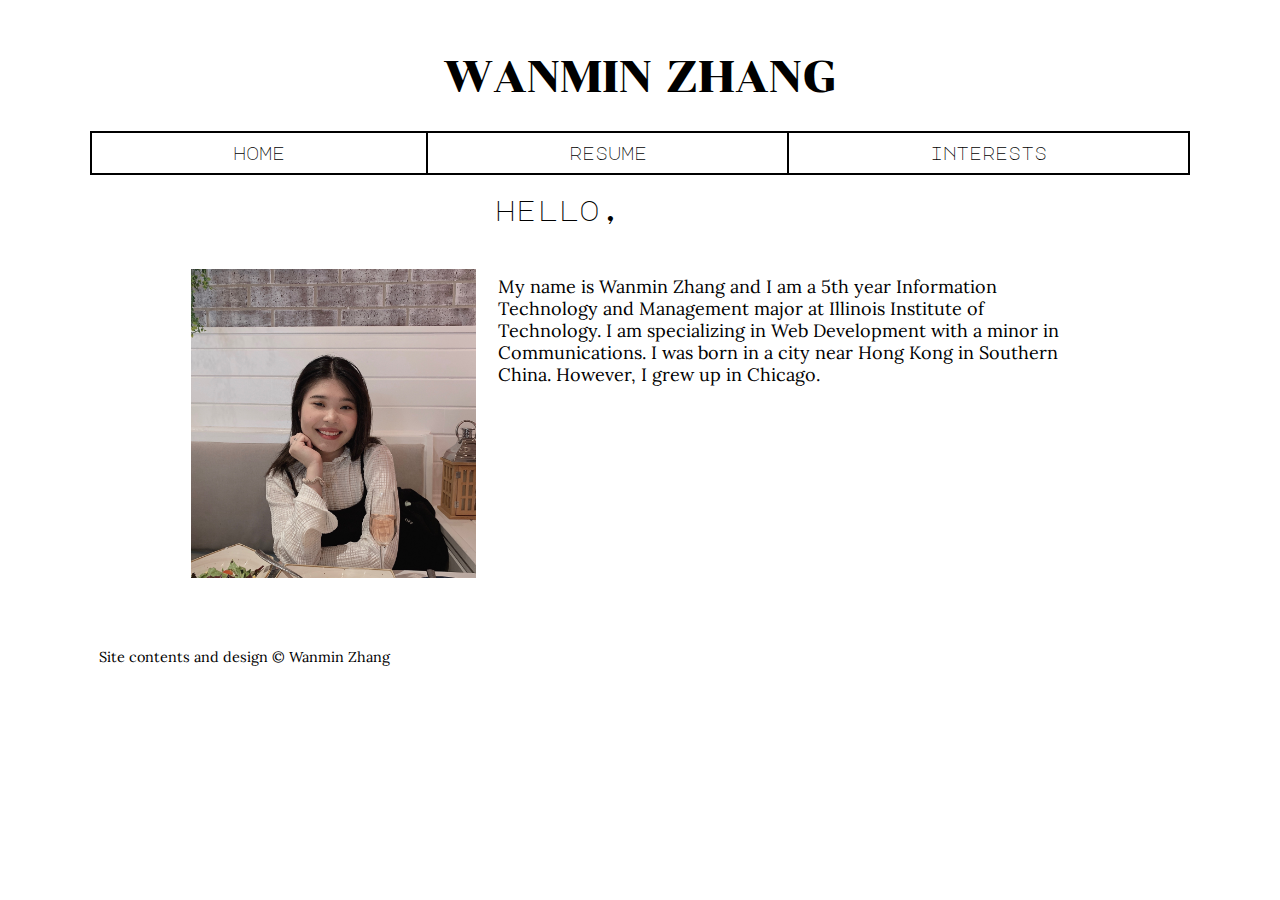
<file: index.html>
<!DOCTYPE html>
<html lang="en">
<head>
  <meta charset="utf-8" />
  <title>Wanmin Zhang</title>
  <meta name="viewport" content="width=device-width,initial-scale=1.0,shrink-to-fit=no" />
  <link rel="stylesheet" href="assets/css/screen.css" />
</head>
<body>
  <header id="header">
    <h1>Wanmin Zhang</h1>
    <nav id="navigation">
      <ul class="nav">
        <li><a id="nav-home" href="">Home</a></li>
        <li><a id="nav-resume" href="resume/">Resume</a></li>
        <li><a id="nav-interests" href="interests/">Interests</a></li>
      </ul>
    </nav>
  </header>
  <main id="content">
    <section id="introduction">
      <h2>Hello,</h2>
      <figure class="photo">
        <img src="assets/img/self.jpg" alt="Photo of myself" />
        <figcaption>
          Picture of me at brunch.
        </figcaption>
      </figure>
      <p id="about">
        My name is Wanmin Zhang and I am a 5th year Information Technology
        and Management major at Illinois Institute of Technology. I am specializing
        in Web Development with a minor in Communications. I was born in a city
        near Hong Kong in Southern China. However, I grew up in Chicago.
      </p>
    </section>
  </main>
  <footer id="footer">
    <p class="copyright">
      Site contents and design &copy; Wanmin Zhang
    </p>
  </footer>
</body>
</html>
</file>
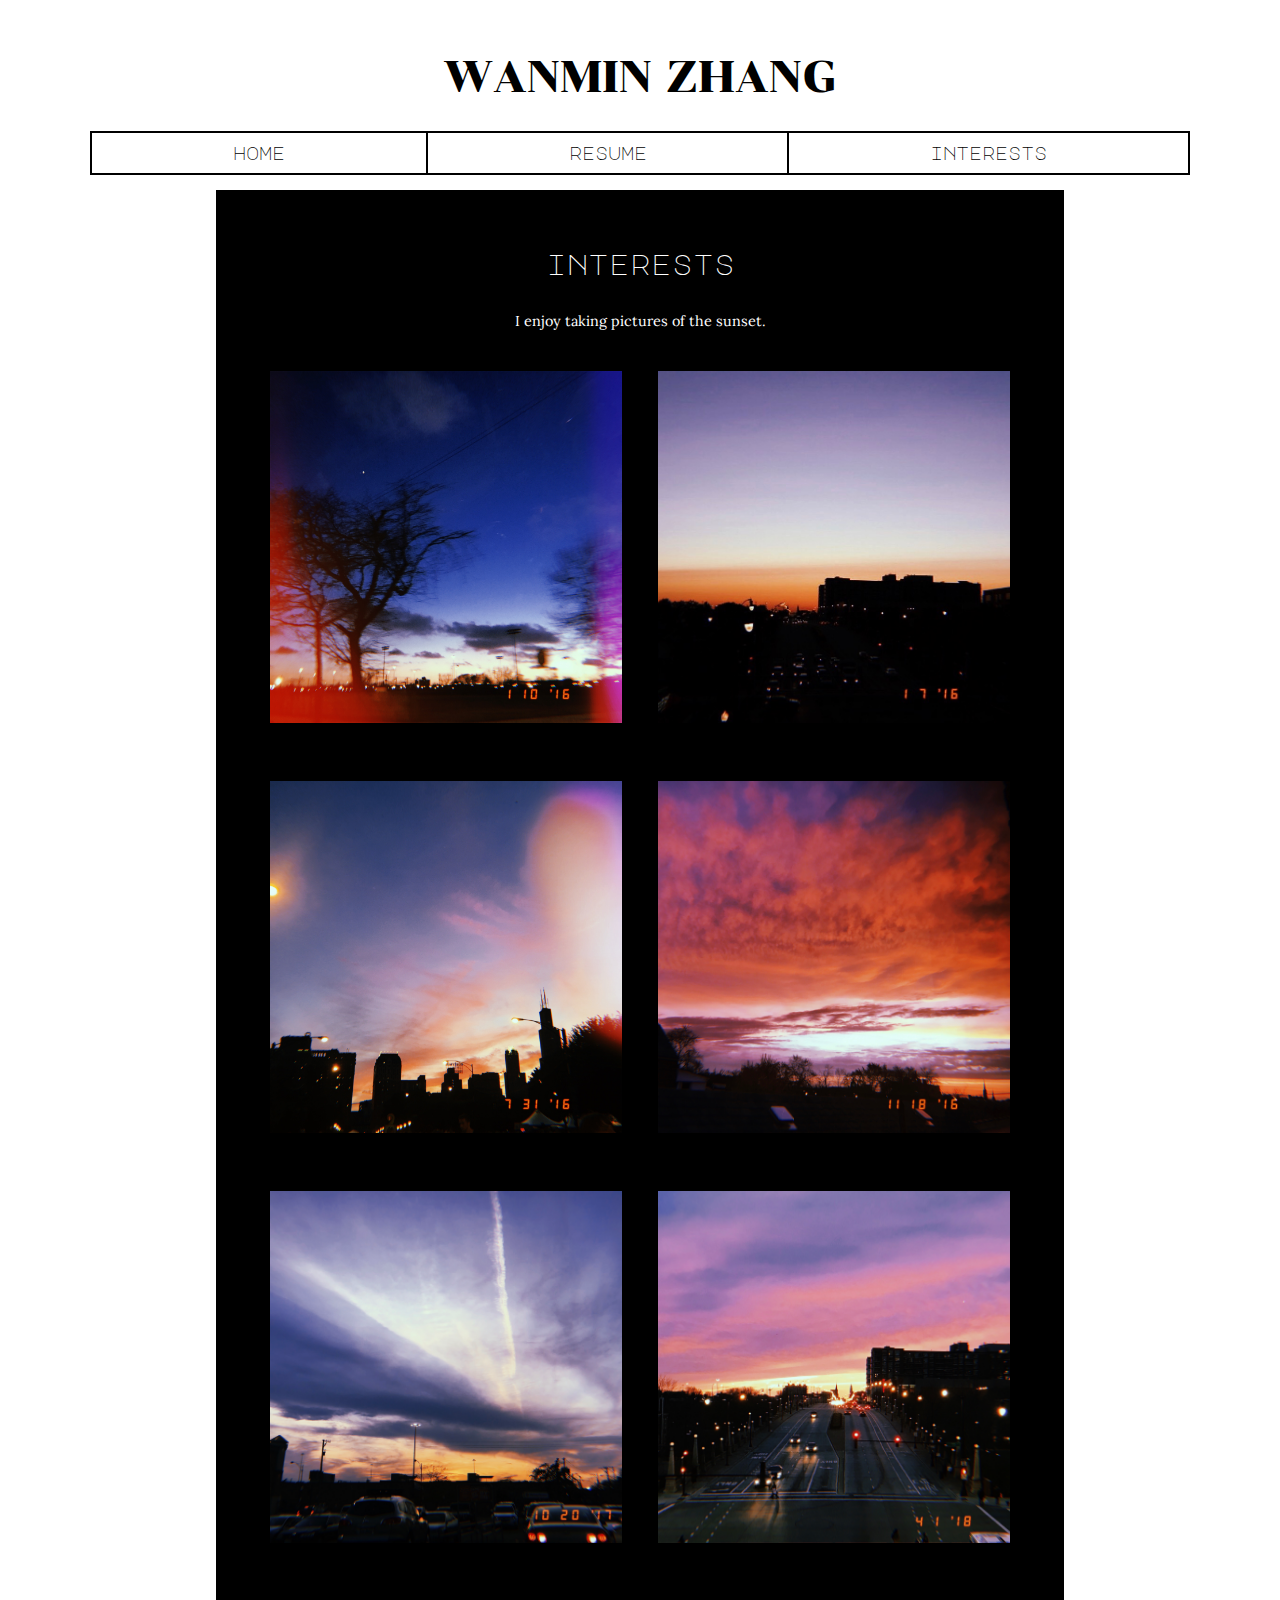
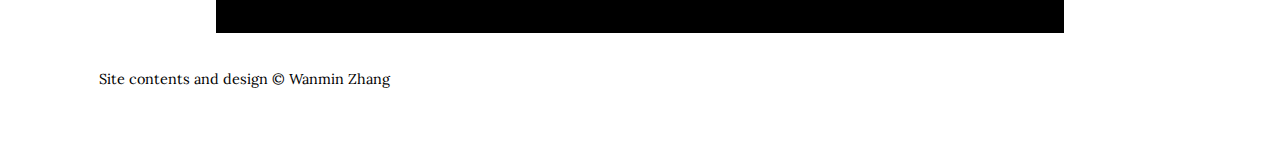
<file: interests/index.html>
<!DOCTYPE html>
<html lang="en">
<head>
  <meta charset="utf-8" />
  <title>Wanmin Zhang</title>
  <meta name="viewport" content="width=device-width,initial-scale=1.0,shrink-to-fit=no" />
  <link rel="stylesheet" href="../assets/css/screen.css" />
</head>
<body>
  <header id="header">
    <h1>Wanmin Zhang</h1>
    <nav id="navigation">
      <ul class="nav">
        <li><a id="nav-home" href="../">Home</a></li>
        <li><a id="nav-resume" href="/resume">Resume</a></li>
        <li><a id="nav-interests" href="">Interests</a></li>
      </ul>
    </nav>
  </header>
  <main id="experience">
    <section id="interests">
      <h2>Interests</h2>
      <p>
        I enjoy taking pictures of the sunset.
      </p>
      <figure class="gallery">
        <ul class="images">
          <li>
            <img src="../assets/img/sunset-01.jpg" alt="Photo of the sunset" />
          </li>
          <li>
            <img src="../assets/img/sunset-02.jpg" alt="Photo of the sunset" />
          </li>
          <li>
            <img src="../assets/img/sunset-03.jpg" alt="Photo of the sunset" />
          </li>
          <li>
            <img src="../assets/img/sunset-04.jpg" alt="Photo of the sunset" />
          </li>
          <li>
            <img src="../assets/img/sunset-05.jpg" alt="Photo of the sunset" />
          </li>
          <li>
            <img src="../assets/img/sunset-06.jpg" alt="Photo of the sunset" />
          </li>
        </ul>
      </figure>
    </section>
  </main>
  <footer id="footer">
    <p class="copyright">
      Site contents and design &copy; Wanmin Zhang
    </p>
  </footer>
</body>
</html>
</file>
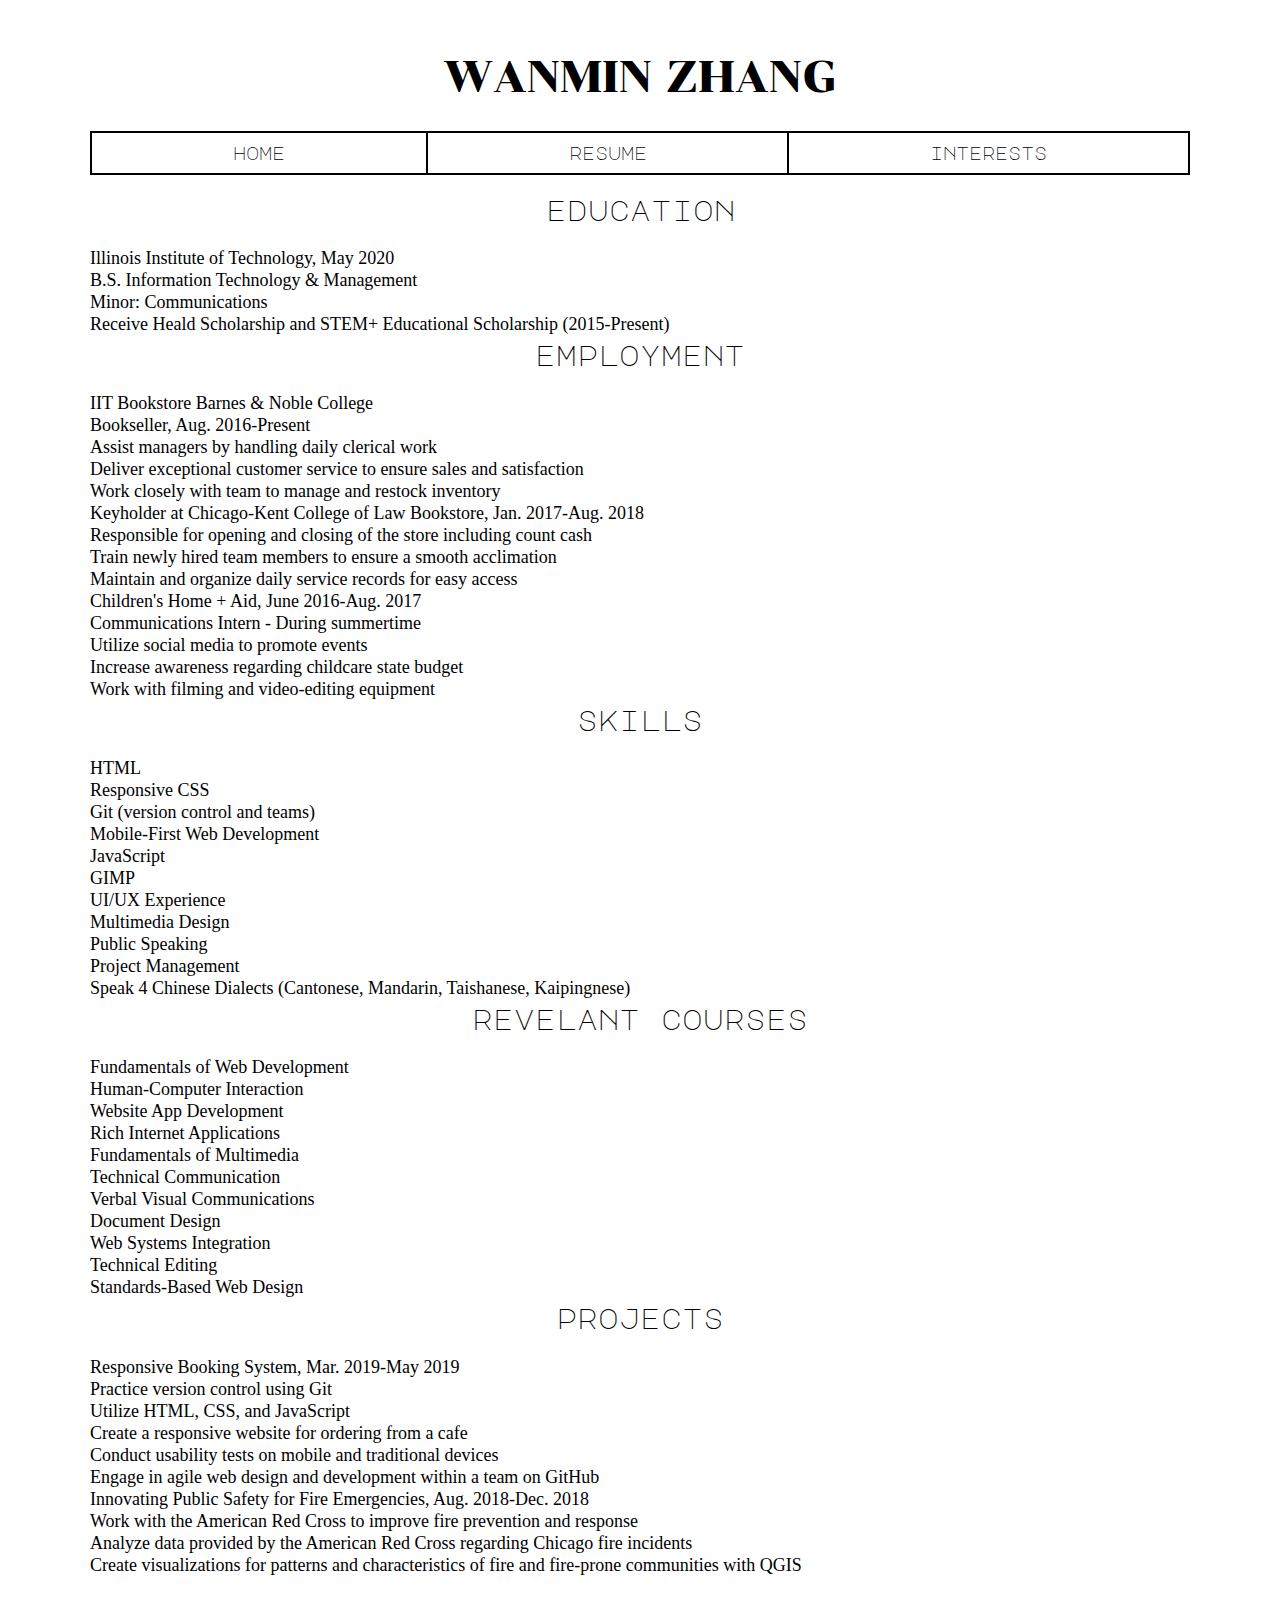
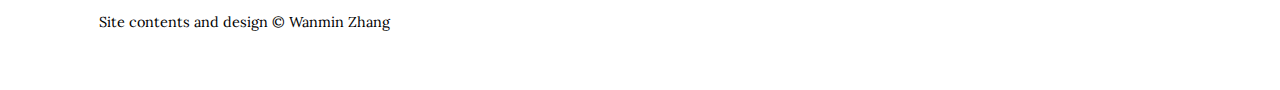
<file: resume/index.html>
<!DOCTYPE html>
<html lang="en">
<head>
  <meta charset="utf-8" />
  <title>Wanmin Zhang</title>
  <meta name="viewport" content="width=device-width,initial-scale=1.0,shrink-to-fit=no" />
  <link rel="stylesheet" href="../assets/css/screen.css" />
</head>
<body>
  <header id="header">
    <h1>Wanmin Zhang</h1>
    <nav id="navigation">
      <ul class="nav">
        <li><a id="nav-home" href="../">Home</a></li>
        <li><a id="nav-resume" href="">Resume</a></li>
        <li><a id="nav-interests" href="/interests">Interests</a></li>
      </ul>
    </nav>
  </header>
  <main id="resume">
    <section id="education">
      <h2>Education</h2>
      <ol>
        <li>
          <h3>Illinois Institute of Technology, May 2020</h3>
          <ul>
            <li>B.S. Information Technology & Management</li>
            <li>Minor: Communications</li>
            <li>Receive Heald Scholarship and STEM+ Educational Scholarship (2015-Present)</li>
          </ul>
        </li>
      </ol>
    </section>
    <section id="employment">
      <h2>Employment</h2>
      <ol>
        <li>
          <h3>IIT Bookstore Barnes & Noble College</h3>
          <ul>
            <li><b>Bookseller, Aug. 2016-Present</b></li>
            <li>Assist managers by handling daily clerical work</li>
            <li>Deliver exceptional customer service to ensure sales and satisfaction</li>
            <li>Work closely with team to manage and restock inventory</li>
            <li><b>Keyholder at Chicago-Kent College of Law Bookstore, Jan. 2017-Aug. 2018</b></li>
            <li>Responsible for opening and closing of the store including count cash</li>
            <li>Train newly hired team members to ensure a smooth acclimation</li>
            <li>Maintain and organize daily service records for easy access</li>
          </ul>
        </li>
        <li>
          <h3>Children's Home + Aid, June 2016-Aug. 2017</h3>
          <ul>
            <li>Communications Intern - During summertime</li>
            <li>Utilize social media to promote events</li>
            <li>Increase awareness regarding childcare state budget</li>
            <li>Work with filming and video-editing equipment</li>
          </ul>
        </li>
      </ol>
    </section>
    <section id="skills">
      <h2>Skills</h2>
      <ul>
        <li>HTML</li>
        <li>Responsive CSS</li>
        <li>Git (version control and teams)</li>
        <li>Mobile-First Web Development</li>
        <li>JavaScript</li>
        <li>GIMP</li>
        <li>UI/UX Experience</li>
        <li>Multimedia Design</li>
        <li>Public Speaking</li>
        <li>Project Management</li>
        <li>Speak 4 Chinese Dialects (Cantonese, Mandarin, Taishanese, Kaipingnese)</li>
      </ul>
    </section>
    <section id="rev-courses">
      <h2>Revelant Courses</h2>
      <ul>
        <li>Fundamentals of Web Development</li>
        <li>Human-Computer Interaction</li>
        <li>Website App Development</li>
        <li>Rich Internet Applications</li>
        <li>Fundamentals of Multimedia</li>
        <li>Technical Communication</li>
        <li>Verbal Visual Communications</li>
        <li>Document Design</li>
        <li>Web Systems Integration</li>
        <li>Technical Editing</li>
        <li>Standards-Based Web Design</li>
      </ul>
    </section>
    <section id="projects">
      <h2>Projects</h2>
      <ol>
        <li>
          <h3>Responsive Booking System, Mar. 2019-May 2019</h3>
          <ul>
            <li>Practice version control using Git</li>
            <li>Utilize HTML, CSS, and JavaScript</li>
            <li>Create a responsive website for ordering from a cafe</li>
            <li>Conduct usability tests on mobile and traditional devices</li>
            <li>Engage in agile web design and development within a team on GitHub</li>
          </ul>
        </li>
        <li>
          <h3>Innovating Public Safety for Fire Emergencies, Aug. 2018-Dec. 2018</h3>
          <ul>
            <li>Work with the American Red Cross to improve fire prevention and
              response</li>
            <li>Analyze data provided by the American Red Cross regarding Chicago
              fire incidents</li>
            <li>Create visualizations for patterns and characteristics of fire and
              fire-prone communities with QGIS</li>
          </ul>
        </li>
      </ol>
    </section>
  </main>
  <footer id="footer">
    <p class="copyright">
      Site contents and design &copy; Wanmin Zhang
    </p>
  </footer>
</body>
</html>
</file>
<file: assets/css/screen.css>
@import url('https://fonts.googleapis.com/css?family=Chonburi|Lora:400,400i,700|Major+Mono+Display&display=swap&subset=latin-ext');
/* http://meyerweb.com/eric/tools/css/reset/
   v2.0 | 20110126
   License: none (public domain)
*/
a,abbr,acronym,address,applet,article,aside,audio,b,big,blockquote,body,canvas,caption,center,cite,code,dd,del,details,dfn,div,dl,dt,em,embed,fieldset,figcaption,figure,footer,form,h1,h2,h3,h4,h5,h6,header,hgroup,html,i,iframe,img,ins,kbd,label,legend,li,mark,menu,nav,object,ol,output,p,pre,q,ruby,s,samp,section,small,span,strike,strong,sub,summary,sup,table,tbody,td,tfoot,th,thead,time,tr,tt,u,ul,var,video{margin:0;padding:0;border:0;font-size:100%;font:inherit;vertical-align:baseline}article,aside,details,figcaption,figure,footer,header,hgroup,menu,nav,section{display:block}html{line-height:1}body{line-height:inherit;}ol,ul{list-style:none}blockquote,q{quotes:none}blockquote:after,blockquote:before,q:after,q:before{content:'';content:none}table{border-collapse:collapse;border-spacing:0}

/* Begin site styles... */

/* Using a Major Third modular scale:
   https://www.modularscale.com/?18&px&1.25
*/

/* Base Styles */
html {
  font-size: 1.125em; /* 18px / 16px = 1.125em */
  line-height: 1.2222222222em; /* 22px / 18px = 1.2222222222em */
  padding: 1.2222222222em 1.8333333333em; /* 33px / 18px = 1.8333333333em */
  text-rendering: optimizeLegibility;
  -webkit-text-size-adjust: 100%;
  -moz-text-size-adjust: 100%;
  -ms-text-size-adjust: 100%;
  text-size-adjust: 100%;
}

h1 {
  font-size: 2.4413888889em; /* 43.945px / 18px = 2.44138888895em */
  font-family: "Chonburi", "Lucida Serif", Lucida, "Liberation Serif", Georgia, serif;
  line-height: 1.2515555556em; /* 44px / 35.15625px = 1.2515555556em */
  text-transform: uppercase;
}

/* Navigation Styles */
.nav a {
  background: white;
  border: 0.12em solid black;
  color: black;
  display: block;
  font-family: "Major Mono Display", "Lucida Console", "Lucida Sans Typewriter", "Courier New", Courier, monospace;
  line-height: 0;
  text-transform: lowercase;
  outline: 0;
  text-align: center;
  text-decoration: none;
  padding: 1.125em; /* 18px / 16px = 1.125em */
  margin-bottom: 0.8em; /* 14.4px / 18px = 0.8em */
}

.nav a:hover,
.nav a:active,
.nav a:focus {
  background: black;
  color: white;
}

h2 {
  font-family: "Major Mono Display", "Lucida Console", "Lucida Sans Typewriter", "Courier New", Courier, monospace;
  font-size: 1.5625em; /* 28.125px / 18px = 1.5625em */
  line-height: 1.4222222222em; /* 40px / 28.125px = 1.4222222222em */
  text-transform: lowercase;
}

h1,
h2 {
  padding-bottom: 0.6111111111em; /* 11px / 18px = 0.6111111111em */
  text-align: center;
}

p,
figcaption {
  font-family: "Lora", Utopia, "Liberation Serif", Times, "Times New Roman", serif;
  padding-top: 0.6111111111em; /* 11px / 18px = 0.6111111111em */
}

p {
  padding-bottom: 2.4413888889em; /* 43.945px / 18px = 2.44138888895em */
}

.copyright {
  font-size: 0.8em; /* 14.4px / 18px = 0.8em */
  padding-top: 2.4413888889em; /* 43.945px / 18px = 2.44138888895em */
}

/* Responsive Media */
img {
  display: block;
  width: 100%;
}

.photo figcaption {
  left: -10000px;
  position: absolute;
}

.photo {
  padding-bottom: 0.6111111111em; /* 11px / 18px = 0.6111111111em */
}

#interests {
  background-color: black;
  color: white;
  padding: 1.2222222222em; /* 22px / 18px = 1.2222222222em */
}

#interests p {
  font-size: 0.8em; /* 14.4px / 18px = 0.8em */
  padding-bottom: 1.2222222222em; /* 22px / 18px = 1.2222222222em */
  text-align: center;
}

/* State Styles */
/* 475px || 475 / 16 = 29.6875em */
@media screen and (min-width: 29.6875em) {
  .nav {
    display: flex;
    flex-flow: row;
    justify-content: space-around;
  }

  .nav li {
    flex-grow: 1;
  }

  a#nav-resume {
    border-left: none;
    border-right: none;
  }

/* 500px || 500 / 16 = 31.25em */
@media screen and (min-width: 31.25em) {
  h1
   {
    padding-top: 0.6111111111em; /* 11px / 18px = 0.6111111111em */
  }

  .photo,
  p
  {
    padding-left: 0.6111111111em; /* 11px / 18px = 0.6111111111em */
    padding-right: 0.6111111111em; /* 11px / 18px = 0.6111111111em */
  }

  #introduction {
    margin-bottom: 1.2222222222em; /* 22px / 18px = 1.2222222222em */
  }

  #introduction h2 {
    display: grid;
    grid-column: 1 / -1;
    text-align: center;
  }

  img {
    padding-top: 1.2222222222em; /* 22px / 18px = 1.2222222222em */
    width: 100%;
  }
}

/* 600px || 600 / 16 = 37.5em */
@media screen and (min-width: 37.5em) {
  #introduction
  {
    display: grid;
    grid-template-columns: 1fr 2fr;
    margin-bottom: 1.2222222222em; /* 22px / 18px = 1.2222222222em */
  }

  #introduction h2 {
    grid-column: 2 / -1;
    text-align: left;
    padding-left: 0.3em;
  }

  #interests {
    padding: 3em;
  }

  .images {
      display: flex;
      flex-flow: row wrap;
    }

  .images li {
      flex: 1 0 auto;
      float: left;
      width: 45%;
      padding-bottom: 2em;
    }

  .images li:nth-child(even)
    {
      padding-left: 2em;
    }
}

/* 700px || 700 / 16 = 43.75em */
@media screen and (min-width: 43.75em) {
  #about {
    margin-top: 1em;
  }
}

/* 900px || 900 / 16 = 56.25em */
@media screen and (min-width: 56.25em) {
  html {
    padding-left: 2em;
    padding-right: 2em;
  }
}

/* 1100px || 1100 / 16 = 68.75em */
@media screen and (min-width: 68.75em) {
  html,
  #introduction {
    padding-left: 5em;
    padding-right: 5em;
  }

  #interests {
    margin-left: 7em;
    margin-right: 7em;
  }
}
</file>
